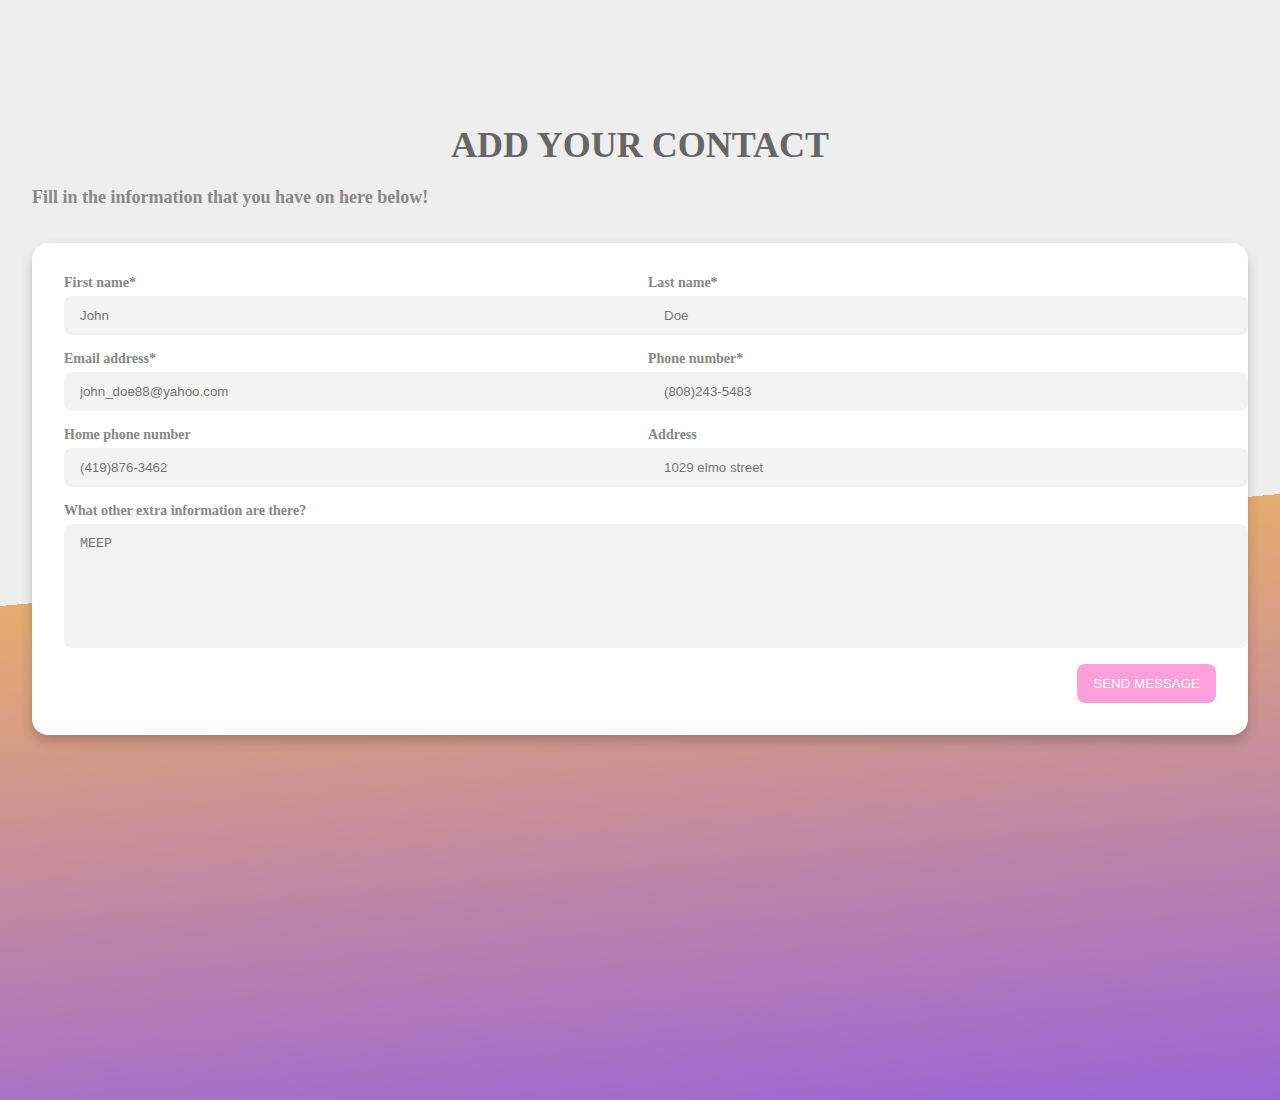
<file: software engineering - project/Create.html>
<!DOCTYPE html>
<html lang="en">
<head>
    <meta charset="UTF-8">
    <meta name="viewport" content="width=device-width, initial-scale=1.0">
    <title>Contacts</title>
    <link rel="stylesheet" href="css/style1.css">
</head>
<body>
    <main>
        <section class="one">
            <div class="container">
                <h1>Add your contact</h1>
                <p>Fill in the information that you have on here below!</p>

                <form>
                    <div class="form-group">
                        <label for="firstname">First name*</label>
                        <input 
                            type="text"
                            name="firstname"
                            id="firstname"
                            required
                            class="form-element"
                            placeholder="John">
                    </div>

                    <div class="form-group">
                        <label for="lastname">Last name*</label>
                        <input 
                            type="text"
                            name="lastname"
                            id="lastname"
                            required
                            class="form-element"
                            placeholder="Doe">
                    </div>

                    <div class="form-group">
                        <label for="email">Email address*</label>
                        <input 
                            type="text"
                            name="email"
                            id="email"
                            required
                            class="form-element"
                            placeholder="john_doe88@yahoo.com">
                    </div>

                    <div class="form-group">
                        <label for="phonenumber">Phone number*</label>
                        <input 
                            type="text"
                            name="phonenumber"
                            id="phonenumber"
                            required
                            class="form-element"
                            placeholder="(808)243-5483">
                    </div>

                    <div class="form-group">
                        <label for="homenumber">Home phone number</label>
                        <input 
                            type="text"
                            name="homenumber"
                            id="homenumber"
                            class="form-element"
                            placeholder="(419)876-3462">
                    </div>

                    <div class="form-group">
                        <label for="address">Address</label>
                        <input 
                            type="text"
                            name="address"
                            id="addresss"
                            class="form-element"
                            placeholder="1029 elmo street">
                    </div>

                    <div class="form-group full">
                        <label for="message">What other extra information are there?</label>
                        <textarea name="message" id="message" class="form-element" placeholder="MEEP"></textarea>
                    </div>

                    <div class="submitgroup">
                        <input type="submit" value="SEND MESSAGE">
                    </div>
                </form>
            </div>
        </section>

        <script>
            app.post("/submit-form", (req, res) => {
                const {name, email} = req.body;
                const errors = {};

                if (!name || name.length < 3) {
                    errors.name = "name must be at least 3 characters.";
                }
                
                if (!email || !email.includes("@")) {
                    errors.email = "Invalid email address.";
                }

                if (objects.keys(errors).length > 0) {
                    return res.status(400).json(errors);
                }

                res.submit("Form submitted!");
            });
        </script>
        
    </main>
</body>
</html>
</file>
<file: software engineering - project/css/style1.css>
html {
    scroll-behavior: smooth;
    overflow-x: hidden;
}

body{
    padding: 0;
    margin: 0;
    box-sizing: border-box;
    font-family: "Slabo 27px", serif;
    font-weight: 900;
    font-style: normal;
    background-color: #ffffff;
}

section.one {
    min-height: 100vh;
    padding-top: 100px;
    padding-bottom: 100px;
    background-image: linear-gradient(175deg,  #EEE 50%, #E6AC6E 50%, #9B65D7);

    div.container {
        max-width: 1280px;
        margin: 0 auto;
        padding-left: 32px;
        padding-right: 32px;

        h1 {
            color: #666;
            font-size: 36px;
            text-transform: uppercase;
            text-align: center;
            margin-bottom: 16px;
        }
    
        p {
            color: #888;
            font-size: 18px;
            line-height: 1.5;
            margin-bottom: 32px;
        }

        form {
            display: grid;
            grid-template-columns: 1fr;
            grid-gap: 16px;
            background-color: #ffffff;
            padding: 32px;
            border-radius: 16px;
            box-shadow: 0px 6px 12px rgba(0, 0, 0, 0.2);  
            
            @media (min-width: 768px) {
                grid-template-columns: repeat(2, 1fr) ;
            }

            .form-group {
 
                &.full {
                    grid-column: 1 / -1;
                }

                label {
                    display: block;
                    margin-bottom: 5px;
                    color: #888;
                    font-size: 14px;
                }

                .form-element {
                    appearance: none;
                    outline: none;
                    border: none;

                    display: block;
                    width: 100%;

                    border-radius: 8px;
                    padding: 12px 16px;
                    background-color: #F3F3F3;
                }

                textarea {
                    resize: none;
                    min-height: 100px;
                }   
            }

            .submitgroup {
                grid-column: 1 / -1;
                text-align: right;

                input[type="submit"] {
                    appearance: none;
                    border: none;
                    outline: none;
                    background: none;

                    padding: 12px 16px;
                    background-color: #FF9FDB;
                    border-radius: 8px;
                    color: #FFF;
                    cursor: pointer;
                    transition: 0.4s;

                    &:hover {
                        background-color: #9b75d7;
                    }
                }
            }
        }
    }
}
</file>
